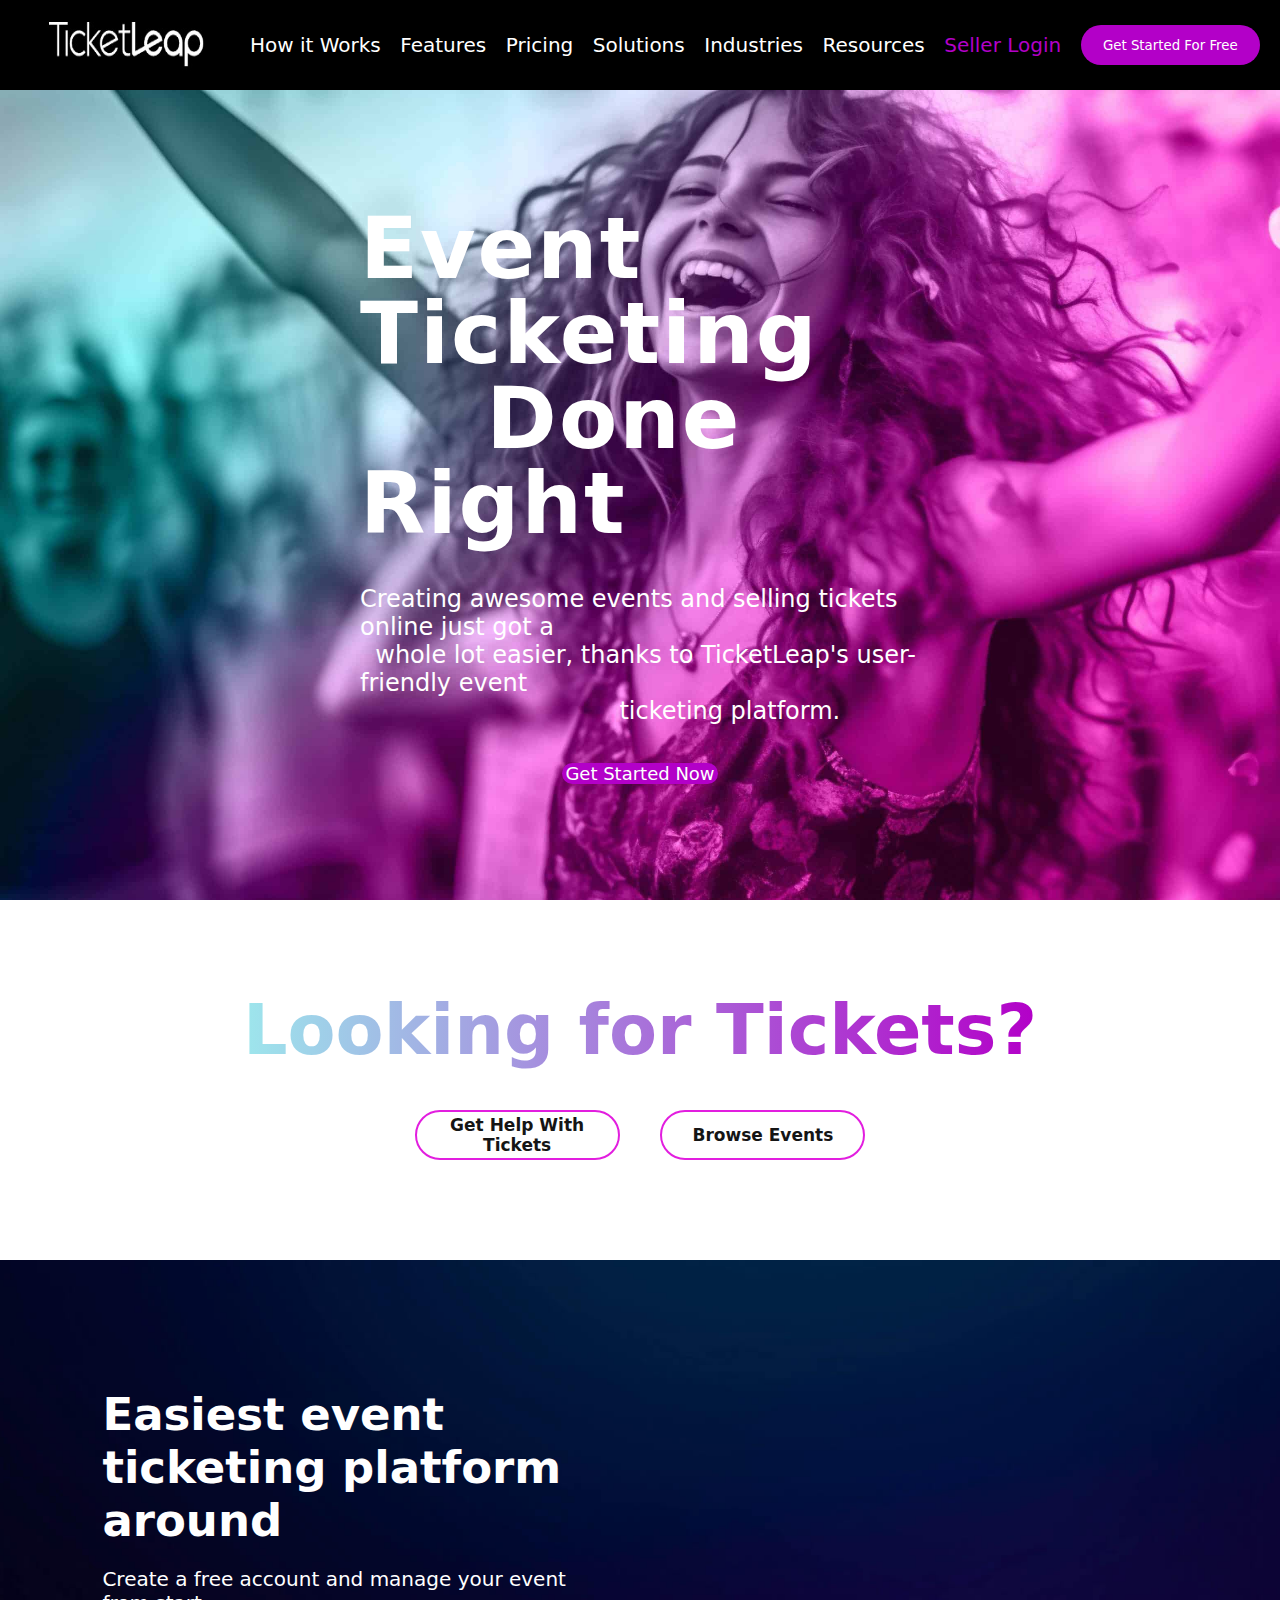
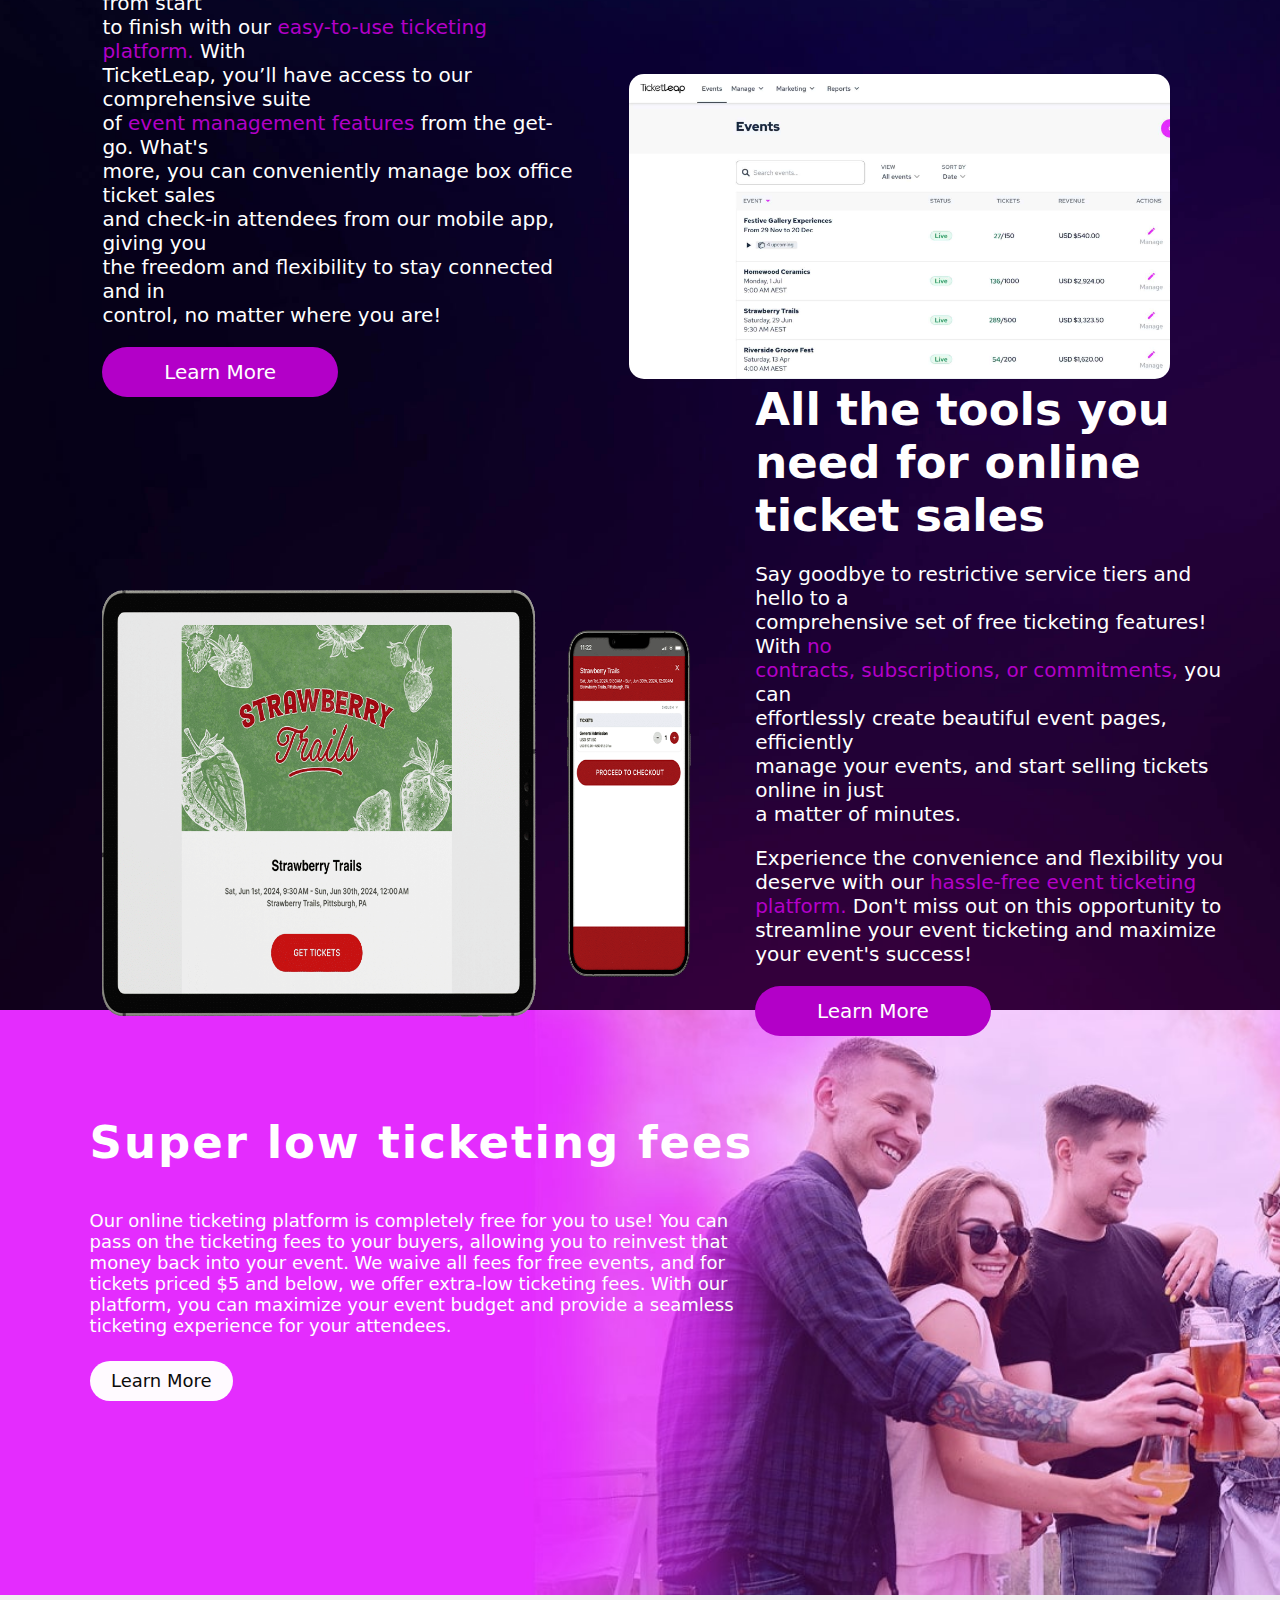
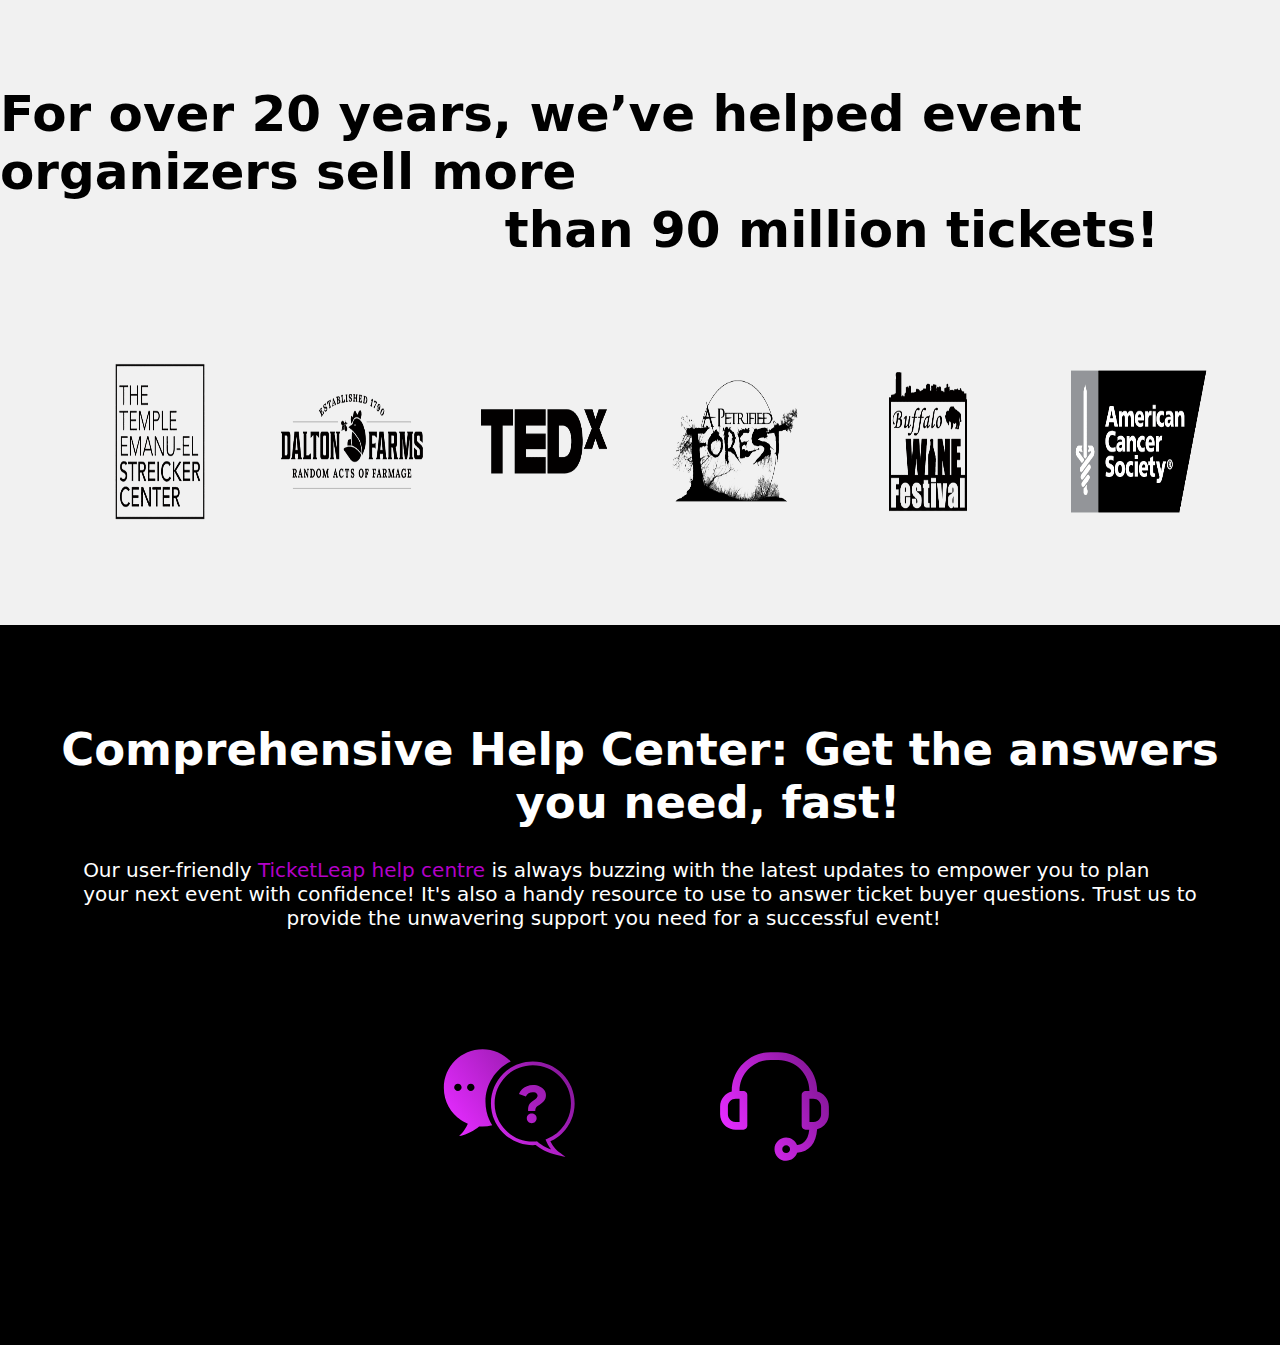
<file: index.html>
<!DOCTYPE html>
<html lang="en">
<head>
    <meta charset="UTF-8">
    <meta name="viewport" content="width=device-width, initial-scale=1.0">
    <title>Document</title>
    <link rel="stylesheet" href="style.css">
</head>
<body>
    <div class="nav">
        <img src="./TL_logo.jpg" style="height: 100%; width: 18%;">
        <a href="">How it Works</a>
        <a href="">Features</a>
        <a href="">Pricing</a>
        <a href="">Solutions</a>
        <a href="">Industries</a>
        <a href="">Resources</a>
        <a href="" style="color:#B300C8;">Seller Login</a>
        <button>Get Started For Free</button>
    </div>
    <div class="herosection">
        <div class="text">
            <h1 style="font-size: 85px; color: white; letter-spacing: 2px; font-weight: 600; line-height: 85px;  ">Event Ticketing <br>
               &nbsp;  &nbsp; Done Right</h1>
               <p style="color: white; font-size: 24px;">Creating awesome events and selling tickets online just got a <br>  &nbsp; whole lot easier, thanks to TicketLeap's user-friendly event <br>  &nbsp; &nbsp; &nbsp; &nbsp; &nbsp;
                &nbsp; &nbsp; &nbsp; &nbsp; &nbsp; &nbsp; &nbsp; &nbsp; &nbsp; &nbsp;&nbsp;&nbsp;&nbsp;&nbsp; ticketing platform.
                </p>
             <button style="height: 50px; width: 28%; background-color: #B300C8; color: white; font-size: 18px; border-radius: 30px; border: none;">Get Started Now</button>
        </div>
    </div>
    <div class="white">
        <h1 style="font-size: 70px; font-weight: 900; text-align: center;">Looking for Tickets?</h1>
        <div class="switches">
            <button >Get Help With Tickets</button>
            <button>Browse Events</button>
        </div>
    </div>
    <div class="blue">
        <div class="easy">
            <h1 style="color: white; font-size: 45px; font-weight: 550; margin-bottom: 20px;">Easiest event ticketing platform around</h1>
            <p style="color: white; font-size: 20px; margin-bottom: 20px;">Create a free account and manage your event from start <br>to finish with our <span style="color: #B300C8;"> easy-to-use ticketing platform.</span> With <br>
                TicketLeap, you’ll have access to our comprehensive 
                suite <br> of <span style="color: #B300C8;">event management features</span>  from the get-go. What's <br>
                 more, you can conveniently manage box office ticket sales <br> and check-in attendees from our mobile app, giving you <br>
                  the freedom and flexibility to stay connected and in <br> control, no matter where you are!</p>
                  <button style="height: 50px; width: 50%; background-color: #B300C8; color: white; font-size: 20px; border-radius: 30px; border: none; font-weight: 500;">Learn More</button>
        </div>
        <div class="ss"></div>
        <img src="./images/strawberry.png" style="height: 35%; width: 50%; margin-top: 10%; display: inline-block;">
         
        <div class="para">
            <h1 style="color: white; font-size: 45px; font-weight: 550; margin-bottom: 20px;" >All the tools you need for online ticket sales</h1>
            <p style="color: white; font-size: 20px; margin-bottom: 20px;">Say goodbye to restrictive service tiers and hello to a <br> comprehensive set of free ticketing features! With  <span style="color: #B300C8;">no <br> contracts, subscriptions, or commitments,</span> you can <br> effortlessly create beautiful event pages, efficiently <br> manage your events, and start selling tickets online in just <br> a matter of minutes. </p> 

                <p style="color: white; font-size: 20px; margin-bottom: 20px;" >Experience the convenience and flexibility you deserve with our <span style="color: #B300C8;">hassle-free event ticketing platform.</span>  Don't miss out on this opportunity to streamline your event ticketing and maximize your event's success!</p>
                <button style="height: 50px; width: 50%; background-color: #B300C8; color: white; font-size: 20px; border-radius: 30px; border: none; font-weight: 500;">Learn More</button>
       </div>
       </div>
    <div class="section">
        <div class="para2">
        <h1 style="font-size: 45px; color: white; letter-spacing: 2px; font-weight: 600; line-height: 85px; ">Super low ticketing fees</h1>
        <p style="color: white; font-size: 18px;">Our online ticketing platform is completely free for you to use! You can <br> pass on the ticketing fees to your buyers, allowing you to reinvest that <br> money back into your event. We waive all fees for free events, and for <br>tickets priced $5 and below, we offer extra-low ticketing fees. With our <br>platform, you can maximize your event budget and provide a seamless <br>ticketing experience for your attendees.</p>
        <button style="height: 40px; width: 16%; background-color: #fffaff; color: rgb(11, 11, 11); font-size: 18px; border-radius: 30px; border: none; font-weight: 500;">Learn More</button>
       </div>
    </div>
    <div class="logos">
        <h1 style="font-size: 50px; font-weight: 600; margin-top: 5%;">For over 20 years, we’ve helped event organizers sell more <br>
            &nbsp; &nbsp;&nbsp;&nbsp;&nbsp;&nbsp;&nbsp;&nbsp;&nbsp;&nbsp;&nbsp;&nbsp;&nbsp;&nbsp;&nbsp;&nbsp;&nbsp;&nbsp;&nbsp;&nbsp;&nbsp;&nbsp;&nbsp;&nbsp;&nbsp;&nbsp;&nbsp;&nbsp;than 90 million tickets!</h1>
            <div style="height: 50%; width: 100%; display: flex; align-items: center;justify-content: center;">
                <img src="./images/StreickerCenterLogo-1.png" alt="">
                <img src="./images/DaltonFarms.png" alt="">
                <img src="./images/TEDx_Logo.png" alt="">
                <img src="./images/APetrifiedForest-1.png" alt="">
                <img src="./images/BuffaloWineFest_Logo-1.png" alt="">
                <img src="./images/AmericanCancerSociety.png" alt="">
            </div>
    </div>
    <div class="black">
        <h1 style="color: white; font-size: 45px;">Comprehensive Help Center: Get the answers  <br> 
            &nbsp; &nbsp; &nbsp; &nbsp; &nbsp; &nbsp; &nbsp; &nbsp; &nbsp;  &nbsp; &nbsp; &nbsp; &nbsp; &nbsp; &nbsp;you need, fast!</h1>
        <p style="color: white; font-size: 20px;">Our user-friendly <span style="color: #B300C8;"> TicketLeap help centre </span> is always buzzing with the latest updates to empower you to plan  <br>
            your next event with confidence! It's also a handy resource to use to answer ticket buyer questions. Trust us to <br> 
            &nbsp;&nbsp;&nbsp;&nbsp;&nbsp;&nbsp;&nbsp;&nbsp;&nbsp;&nbsp;&nbsp;&nbsp;&nbsp;&nbsp;&nbsp;&nbsp;&nbsp;&nbsp;&nbsp;&nbsp;&nbsp;&nbsp;&nbsp;&nbsp;&nbsp;&nbsp;&nbsp;&nbsp;&nbsp;&nbsp;&nbsp; provide the unwavering support you need for a successful event!</p>
        <div style=" height: 40%; width:60%; display: flex; align-items: center; justify-content: center;">
            <img src="./logo1.svg"  style="height: 100%; width: 35%;">
            <img src="./logo2.svg"  style="height: 100% ;width:35%;">
        </div>
    </div>
      
</body>
</html>
</file>
<file: style.css>
*{
    margin: 0;
    padding: 0;
    box-sizing: border-box;
    font-family: system-ui, -apple-system, BlinkMacSystemFont, 'Segoe UI', Roboto, Oxygen, Ubuntu, Cantarell, 'Open Sans', 'Helvetica Neue', sans-serif;
}
html,body{
    height: 100%;
    width: 100%;
}
.nav{
    height: 10%;
    width: 100%;
    background-color: black;
    display: flex;
    align-items: center;
    justify-content: space-between;
}
.herosection{
    height: 90%;
    width: 100%;
    background-image: url(./images/AdobeStock_607367168_7_11zon-scaled.jpg);
    background-size:100%;
    background-position:top;
    background-repeat: no-repeat;
    display: flex;
    align-items: center;
    justify-content: center;
}
.nav a{
    text-decoration: none;
    color: white;
    font-size: 20px;
}
.nav button{
    height: 40px;
    width: 14%;
    background-color: #B300C8;;
    border-radius: 20px;
    border: none;
    color: white;
    margin-right: 20px;
}
.text{
    height: 70%;
    width: 50%;
    /* background-color: #903737; */
    padding: 40px;
    display: flex;
    align-items: center;
    justify-content: center;
    flex-direction: column;
    gap: 8%;
}
.white{
    height: 40%;
    width: 100%;
    display: flex;
    align-items: center;
    justify-content: center;
    flex-direction: column;
    gap: 8%;
}
.white h1{
    background: linear-gradient(to right ,#9DE6EC, #B300C8);
    color: transparent;
    -webkit-background-clip: text;
}
.switches{
    height: 20%;
    width: 40%;
    display: flex;
    align-items: center;
    justify-content: center;
    gap: 8%;
}
.switches button{
    height: 50px;
    width: 40%;
    background-color:white;
    border-radius: 25px;
      border: 2px solid rgb(226, 30, 223);
    color: rgb(21, 21, 21);
    font-size:17px;
    font-weight: 600;
}
.switches button:hover{
    background-color: #B300C8;
    color: white;
    border: none;

}
.blue{
    height: 150%;
    width: 100%;
    background-image: url(./images/AdobeStock_322304683_overlay_2_11zon_2560_optim.jpg);
    background-position: center;
    background-size: cover;
    background-repeat: no-repeat;
    padding-left: 8%;
    padding-top: 10%;
   
}
.easy{
    height: 40%;
    width: 40%;
    /* background-color: #a42d2d; */
    display: inline-block;
}
.ss{
    height: 25%;
    width:46%;
    background-image: url(./images/TL-homepage-screenshot-new-scaled.jpg);
    background-size: cover;
    background-repeat: no-repeat;
    border-radius: 15px;
    display: inline-block;
    margin-left: 50px;
}
.para{
    height:45%;
    width: 40%;
    /* background-color: #d73333; */
    display: inline-block;
    margin-left: 5%;
    /* margin-top: 5%; */
}
.section{
    height: 65%;
    width: 100%;
    /* background-color: #bd1919; */
    background-image: url(./images/SectionImage_TextOverlay_Home.jpg);
    background-position:left;
    background-size: cover;
    background-repeat: no-repeat;
    padding-top: 7%;
}
.para2{
    height: 80%;
    width: 70%;
    display: flex;
    flex-direction: column;
    gap: 25px;
    margin-left: 7%;
    /* background-color: #af4949; */
    
}
.logos{
    height: 70%;
    width: 100%;
    background-color: #F1F1F1;
    display: flex;
    flex-direction: column;
    align-items: center;
    justify-content: center;
    gap: 4%;
}
.logos div img{
    height: 60%;
    width: 15%;
}
.black{
    height: 80%;
    width: 100%;
    background-color: black;
    display: flex;
    flex-direction: column;
    align-items: center;
    justify-content: center;
    gap: 4%;

}
</file>
